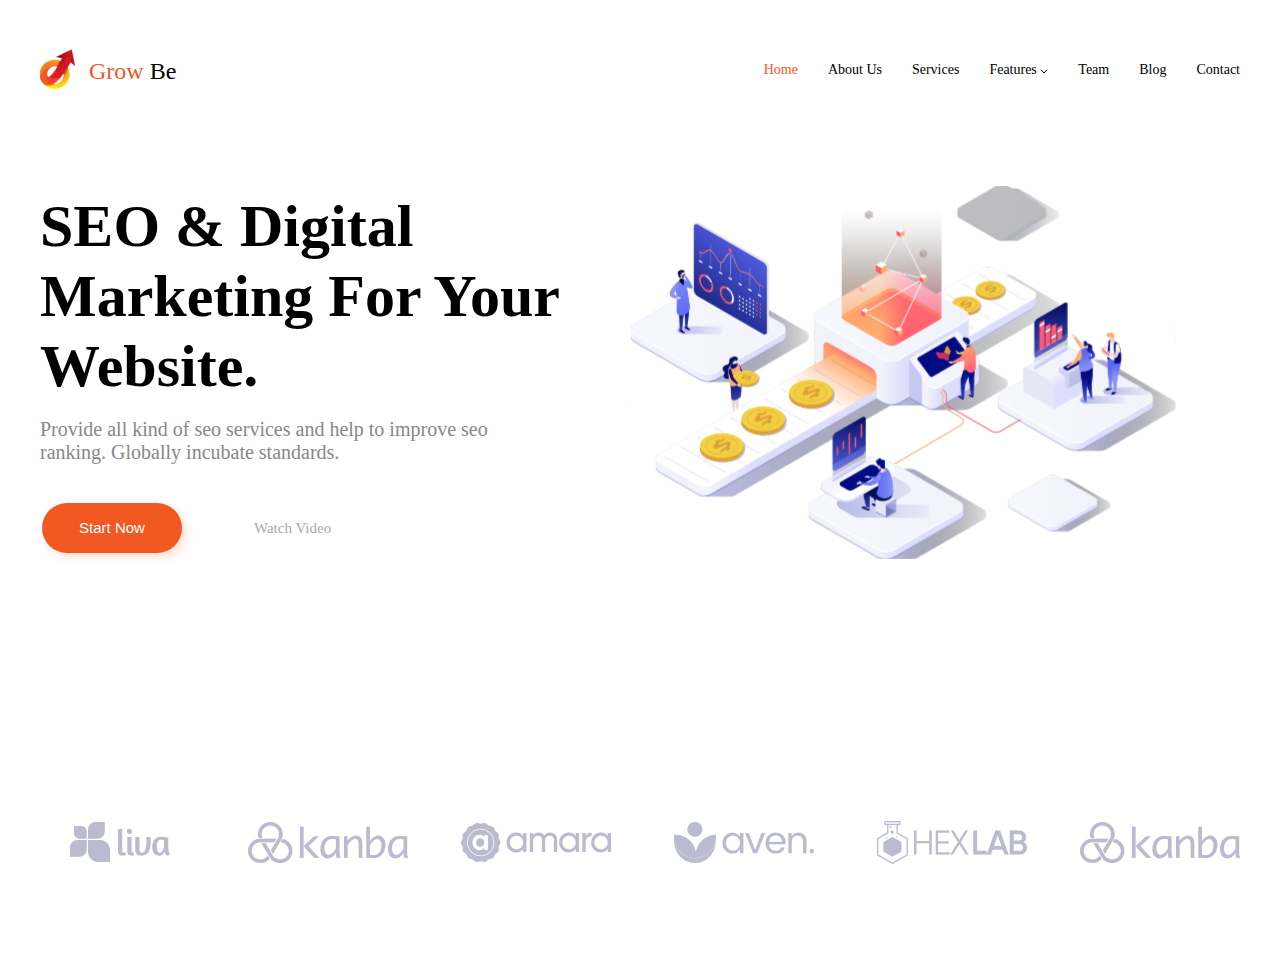
<file: figma_layout/index.html>
<!doctype html>
<html lang="en">
<head>
    <link rel="stylesheet" type="text/css" href="style.css"/>
    <meta charset="UTF-8">
    <meta name="viewport"
          content="width=device-width, user-scalable=no, initial-scale=1.0, maximum-scale=1.0, minimum-scale=1.0">
    <meta http-equiv="X-UA-Compatible" content="ie=edge">
    <title>First Project</title>
</head>
<body>
    <div class="header center">
        <div class="header_logo">
            <p class="header__logo__image">
                <a href="index.html">
                    <img src="img/logo.svg" alt="logo">
                </a>
            </p>
            <p class="logo__text__left">
                Grow
                <span class="logo__text__right">
                    Be
                </span>
            </p>
        </div>
        <div class="header__menu">
            <a class="menu__first__link" href="#">Home</a>
            <a class="menu__links" href="#">About Us</a>
            <a class="menu__links" href="#">Services</a>
            <a class="menu__links" href="#">
                Features
                    <svg width="8" height="5" viewBox="0 0 8 5" fill="none" xmlns="http://www.w3.org/2000/svg">
                    <path d="M1 1L4 4L7 1" stroke="black" stroke-linecap="round" stroke-linejoin="round"/>
                    </svg>
            </a>
            <a class="menu__links" href="#">Team</a>
            <a class="menu__links" href="#">Blog</a>
            <a class="menu__links" href="#">Contact</a>
        </div>
    </div>
    <div class="top__content center">
        <div class="top__info">
            <h1 class="title">SEO & Digital Marketing For Your Website.</h1>
            <p class="subtitle" >Provide all kind of seo services and help to improve seo ranking. Globally incubate standards.</p>
            <div class="top__buttons">
                <button class="fill__button" >Start Now</button>
                <button class="empty__button">Watch Video</button>
            </div>
        </div>
            <img class="top__image" src="img/top__image.svg" alt="top_logo">
    </div>
    <div class="footer center">
        <img class="footer__logo" src="img/1.svg" alt="logo 1">
        <img class="footer__logo" src="img/2.svg" alt="logo 2">
        <img class="footer__logo" src="img/3.svg" alt="logo 3">
        <img class="footer__logo" src="img/4.svg" alt="logo 4">
        <img class="footer__logo" src="img/5.svg" alt="logo 5">
        <img class="footer__logo" src="img/6.svg" alt="logo 6">
    </div>
</body>
</html>
</file>
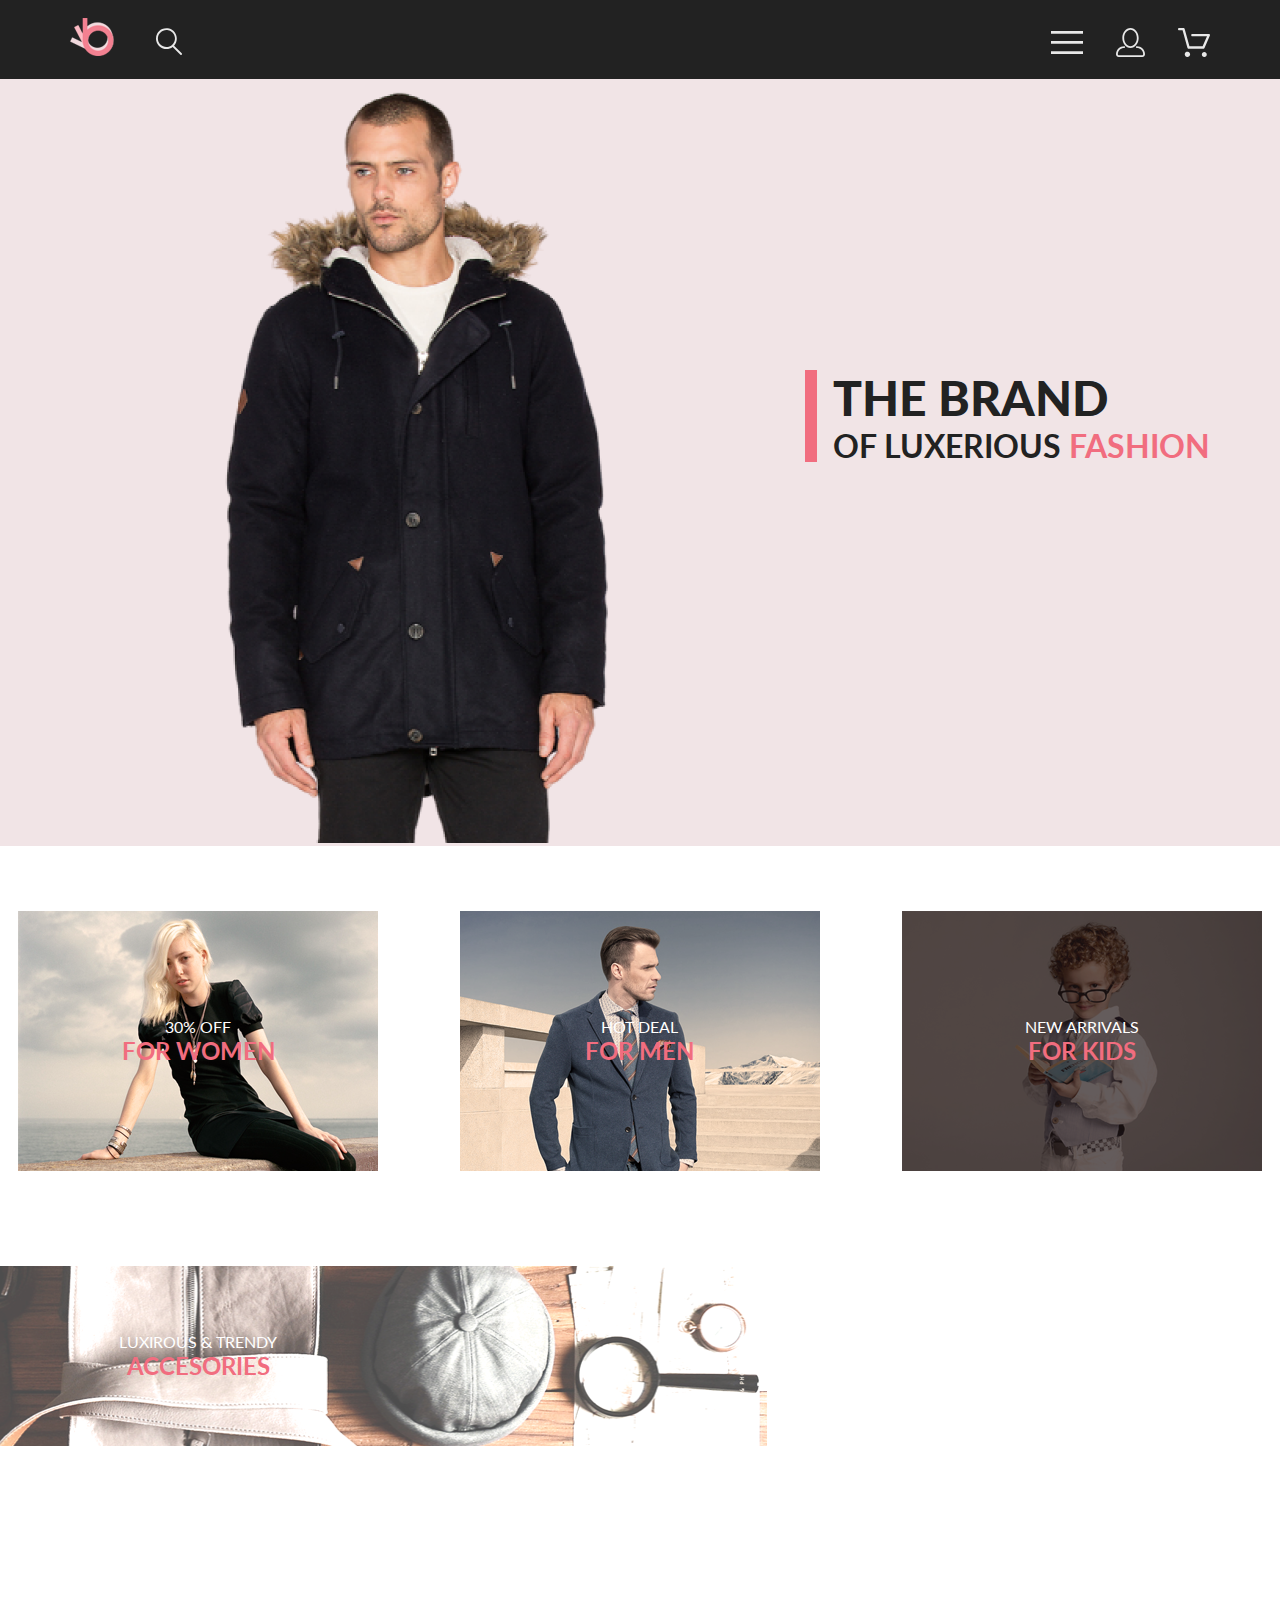
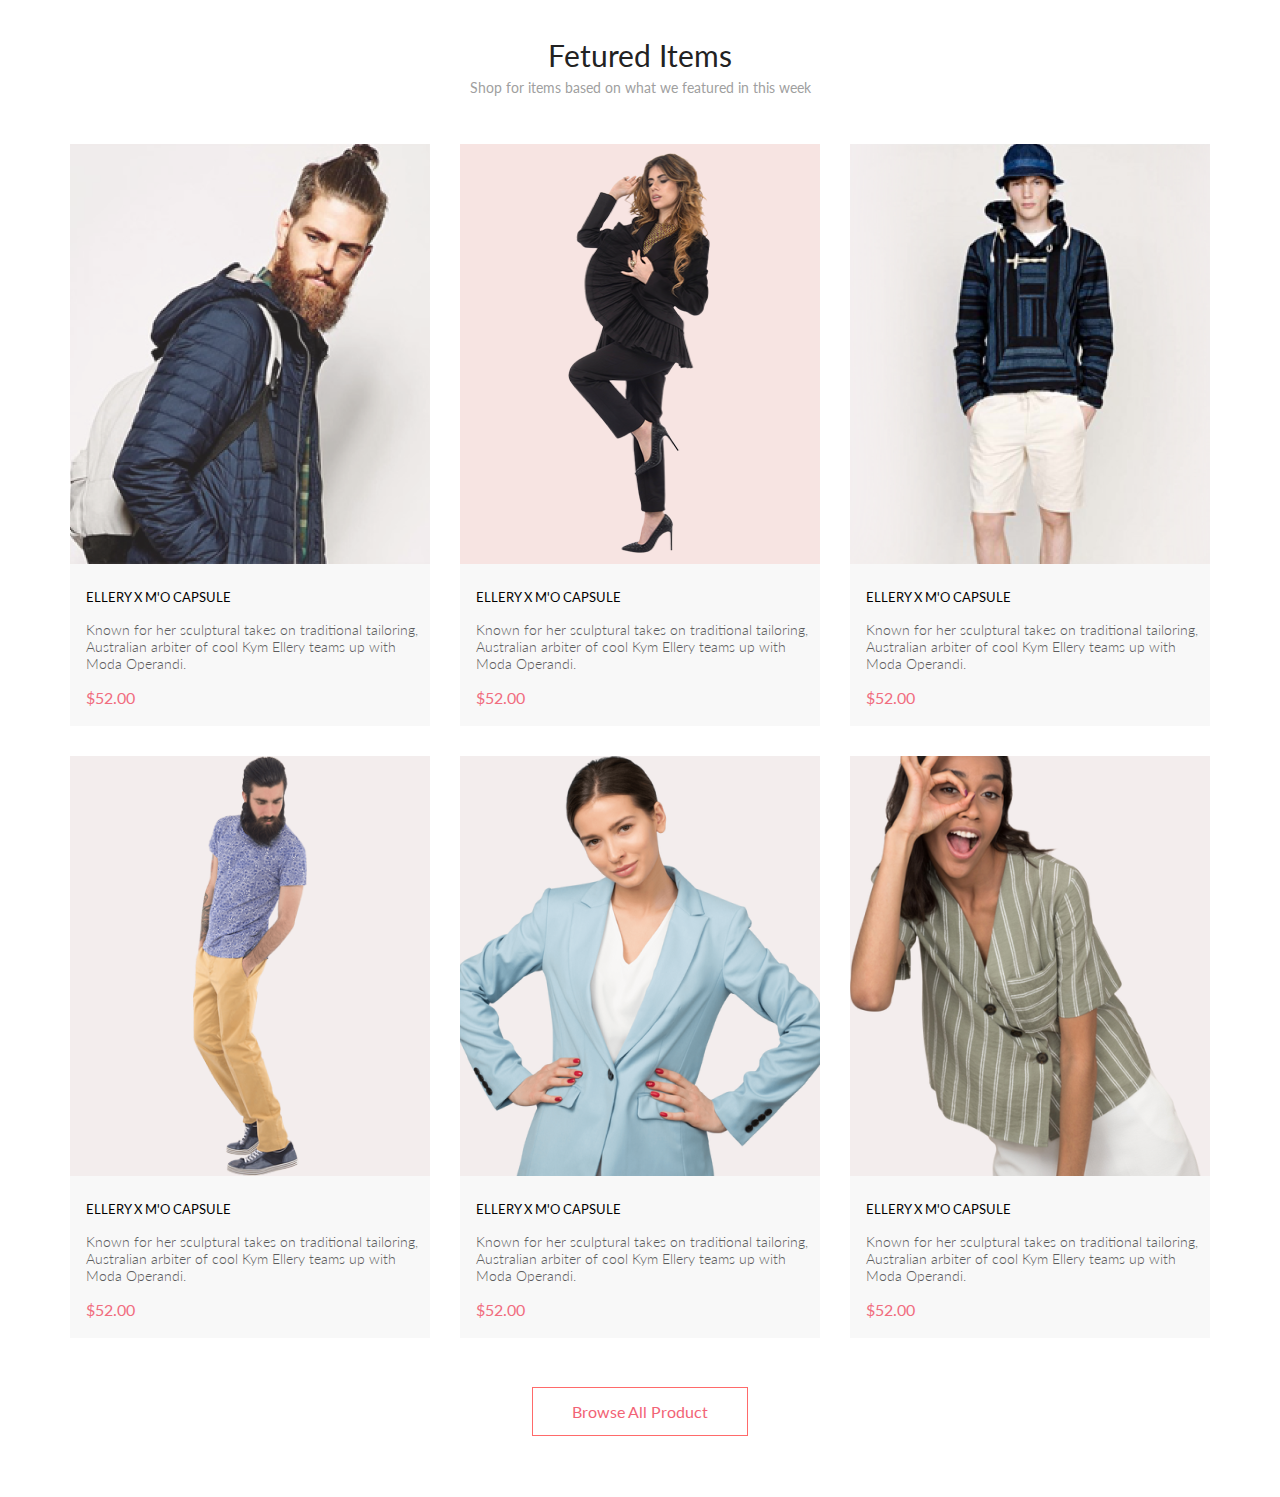
<file: figma_layout_3/index.html>
<!doctype html>
<html lang="en">
<head>
    <link rel="stylesheet" type="text/css" href="style.css"/>
    <link rel="preconnect" href="https://fonts.googleapis.com">
    <link rel="preconnect" href="https://fonts.gstatic.com" crossorigin>
    <link href="https://fonts.googleapis.com/css2?family=Lato:wght@700;900&display=swap" rel="stylesheet">
    <meta charset="UTF-8">
    <meta name="viewport"
          content="width=device-width, user-scalable=no, initial-scale=1.0, maximum-scale=1.0, minimum-scale=1.0">
    <meta http-equiv="X-UA-Compatible" content="ie=edge">
    <title>Document</title>
</head>
<body>
<div class="header">
    <div class="header__content center">
        <div class="logo">
            <img src="../figma_layout_4/img/logo.svg" alt="logo">
        </div>
        <div class="top__menu">
            <div class="left__top_menu">
                <img src="../figma_layout_4/img/search.svg" alt="search">
            </div>
            <div class="right__top_menu">
                <img src="../figma_layout_4/img/menu.svg" alt="menu">
                <img src="../figma_layout_4/img/user.svg" alt="user">
                <img src="../figma_layout_4/img/cart.svg" alt="cart">
            </div>
        </div>
    </div>
</div>
<div class="top">
    <div class="top__content center">
        <div class="top__info">
            <svg width="12" height="93" viewBox="0 0 12 93" fill="none" xmlns="http://www.w3.org/2000/svg">
                <path d="M12 0.900879H0V92.9009H12V0.900879Z" fill="#F16D7F"/>
            </svg>
            <div class="top__text">
                <h1 class="top__h_text">THE BRAND</h1>
                <p class="top__p_text">OF LUXERIOUS <span class="pink__decorate">FASHION</span></p>
            </div>
        </div>
    </div>
</div>
<div class="main__cards">
    <div class="top__cards">
        <div class="card">
            <img src="../figma_layout_4/img/woman.png" alt="woman">
            <div class="card__text">
                <span>30% OFF</span>
                <span class="cards__text_decorate">FOR WOMEN</span>
            </div>
        </div>
        <div class="card">
            <img src="../figma_layout_4/img/men.png" alt="woman">
            <div class="card__text">
                <span>HOT DEAL</span>
                <span class="cards__text_decorate">FOR MEN</span>
            </div>
        </div>
        <div class="card">
            <img src="../figma_layout_4/img/kids.png" alt="woman">
            <div class="card__text">
                <span>NEW ARRIVALS</span>
                <span class="cards__text_decorate">FOR KIDS</span>
            </div>
        </div>
    </div>
    <div class="card accessories">
        <img src="../figma_layout_4/img/access.png" alt="woman">
        <div class="card__text">
            <span>LUXIROUS & TRENDY</span>
            <span class="cards__text_decorate">ACCESORIES</span>
        </div>
    </div>
</div>
<div class="featured__items">
    <div class="featured__container center">
        <h1 class="featured__header">Fetured Items</h1>
        <p class="featured__text">Shop for items based on what we featured in this week</p>
        <div class="featured__cards">
            <div class="featured__card">
                <img src="../figma_layout_4/img/1.png" alt="">
                <div class="product__text">
                    <div class="product__name">ELLERY X M'O CAPSULE</div>
                    <div class="product__info">Known for her sculptural takes on traditional tailoring, Australian arbiter of cool Kym Ellery teams up with Moda Operandi.</div>
                    <div class="product__price">$52.00</div>
                </div>
            </div>
            <div class="featured__card">
                <img src="../figma_layout_4/img/2.png" alt="">
                <div class="product__text">
                    <div class="product__name">ELLERY X M'O CAPSULE</div>
                    <div class="product__info">Known for her sculptural takes on traditional tailoring, Australian arbiter of cool Kym Ellery teams up with Moda Operandi.</div>
                    <div class="product__price">$52.00</div>
                </div>
            </div>
            <div class="featured__card">
                <img src="../figma_layout_4/img/3.png" alt="">
                <div class="product__text">
                    <div class="product__name">ELLERY X M'O CAPSULE</div>
                    <div class="product__info">Known for her sculptural takes on traditional tailoring, Australian arbiter of cool Kym Ellery teams up with Moda Operandi.</div>
                    <div class="product__price">$52.00</div>
                </div>
            </div>
            <div class="featured__card">
                <img src="../figma_layout_4/img/4.png" alt="">
                <div class="product__text">
                    <div class="product__name">ELLERY X M'O CAPSULE</div>
                    <div class="product__info">Known for her sculptural takes on traditional tailoring, Australian arbiter of cool Kym Ellery teams up with Moda Operandi.</div>
                    <div class="product__price">$52.00</div>
                </div>
            </div>
            <div class="featured__card">
                <img src="../figma_layout_4/img/5.png" alt="">
                <div class="product__text">
                    <div class="product__name">ELLERY X M'O CAPSULE</div>
                    <div class="product__info">Known for her sculptural takes on traditional tailoring, Australian arbiter of cool Kym Ellery teams up with Moda Operandi.</div>
                    <div class="product__price">$52.00</div>
                </div>
            </div>
            <div class="featured__card">
                <img src="../figma_layout_4/img/6.png" alt="">
                <div class="product__text">
                    <div class="product__name">ELLERY X M'O CAPSULE</div>
                    <div class="product__info">Known for her sculptural takes on traditional tailoring, Australian arbiter of cool Kym Ellery teams up with Moda Operandi.</div>
                    <div class="product__price">$52.00</div>
                </div>
            </div>
        </div>
        <div class="browse__all center">
            <div class="browse__all_button">
                <p class="browse__all_text">Browse All Product</p>
            </div>
        </div>
    </div>
</div>
</body>
</html>
</file>
<file: figma_layout/style.css>
* {
    margin: 0;
    padding: 0;
    text-decoration: none;
}

.center {
    padding-left: calc(50% - 600px);
    padding-right: calc(50% - 600px);
}

.header {
    display: flex;
    justify-content: space-between;
    padding-top: 40px;
    flex-direction: row;
    flex-wrap: wrap;
    align-content: center;
    align-items: center;
}

.header_logo {
    display: flex;
    flex-direction: row;
    flex-wrap: nowrap;
    justify-content: center;
    align-items: center;
}

.header__logo__image {
    padding-right: 14px;
}

.logo__text__left {
    font-family: 'Gilroy-Bold';
    font-size: 24px;
    line-height: 28px;
    color: #F25822;
    padding-bottom: 5px;
    padding-top: 5px;
}

.logo__text__right {
    font-family: 'Gilroy-Bold';
    font-size: 24px;
    line-height: 28px;
    color: #000000;
    padding-bottom: 5px;
    padding-top: 5px;
}

.header__menu {
    display: flex;
    gap: 30px;
    padding-top: 11px;
    padding-bottom: 12px;
    flex-direction: row;
    flex-wrap: nowrap;
    justify-content: center;
    align-items: center;
}

.menu__first__link {
    font-family: 'Gilroy-SemiBold';
    font-size: 14px;
    line-height: 16px;
    color: #F25822;
    padding-top: 11px;
    padding-bottom: 12px;
}

.menu__links {
    font-family: 'Gilroy-SemiBold';
    font-size: 14px;
    line-height: 16px;
    color: #000;
    padding-top: 11px;
    padding-bottom: 12px;
 }

.top__content {
    display: flex;
    padding-bottom: 162px;
    padding-top: 84px;
    flex-direction: row;
    flex-wrap: wrap;
    align-content: center;
    justify-content: space-between;
    align-items: center;
}

.top__info {
    display: block;
}

.title {
    padding-bottom: 17px;
    max-width: 522px;
    font-family: 'Gilroy-Bold';
    font-size: 60px;
    line-height: 70px;
    color: #000000;
}

.subtitle {
    max-width: 466px;
    font-family: 'Gilroy-Medium';
    font-size: 20px;
    line-height: 23px;
    color: #888888;
}

.top__buttons {
    display: flex;
    flex-direction: row;
    flex-wrap: wrap;
    align-content: center;
    justify-content: flex-start;
    align-items: center;
    gap: 72px;
    padding-top: 37px;
    margin: 2px;
}

.fill__button {
    width: 140px;
    height: 50px;
    background: #F25822;
    border: 0;
    box-shadow: 4px 4px 8px rgba(242, 88, 34, 0.2);
    border-radius: 50px;
    font-size: 15px;
    line-height: 18px;
    color: #FFF;
}

.empty__button {
    border: 0;
    background: none;
    font-family: 'Gilroy-Bold';
    font-size: 15px;
    line-height: 18px;
    color: #AAAAAA;
}

.top__image {
}

.footer {
    display: flex;
    flex-direction: row;
    flex-wrap: wrap;
    align-content: center;
    justify-content: center;
    align-items: center;
    gap: 48px;
    padding-top: 97px;
    padding-bottom: 96px;
}
</file>
<file: figma_layout_3/style.css>
* {
    margin: 0;
    padding: 0;
    font-family: 'Lato', sans-serif;
    font-style: normal;
}

.img-flex img {
    width: 100%;
}

.center {
    padding-left: calc(50% - 570px);
    padding-right: calc(50% - 570px);
}

.header {
    background: #222222;
}

.header__content {
    display: flex;
    justify-content: space-between;
}

.logo {
    padding: 18px 41px 19px 0;
    cursor: pointer;
}

.top__menu {
    display: flex;
    justify-content: space-between;
    align-items: center;
    flex-grow: 1;
}

.left__top_menu {
    padding-top: 28px;
    padding-bottom: 20px;
    cursor: pointer;
}

.right__top_menu {
    display: flex;
    gap: 33px;
    padding-top: 26px;
    padding-bottom: 20px;
    cursor: pointer;
}

.top {
    background: #F1E4E6;
}

.top__content {
    background: url(../figma_layout_4/img/back_photo.png) no-repeat;
    display: flex;
    flex-direction: row;
    justify-content: flex-end;
}

.top__photo {
    background: url(../figma_layout_4/img/back_photo.png) no-repeat;
    height: 250px;
}

.top__info {
    font-style: normal;
    color: #222222;
    display: flex;
    padding-top: 290px;
    padding-bottom: 381px;
}

.pink__decorate {
    color: #F16D7F;
}

.top__h_text {
    font-weight: 900;
    font-size: 48px;
    line-height: 58px;
}

.top__p_text {
    font-weight: 700;
    font-size: 32px;
    line-height: 38px;
}

.top__text {
    padding-left: 16px;
}

.main__cards {
    background: #FFFFFF;
    padding-top: 65px;
}

.top__cards {
    display: flex;
    justify-content: space-between;
    gap: 30px;
}

.card {
    display: flex;
    justify-content: center;
    align-content: center;
    align-items: center;
    width: 31%;
    margin-bottom: 30px;
    /*padding: 105px 0;*/
    cursor: pointer;
    position: relative;
}

.accessories {
    padding: 65px 0;
}

.card__text {
    display: flex;
    flex-direction: column;
    font-weight: 400;
    font-size: 16px;
    line-height: 19px;
    color: #FFFFFF;
    text-align: center;
    position: absolute;
}

.cards__text_decorate {
    font-style: normal;
    font-weight: 700;
    font-size: 24px;
    line-height: 29px;
    text-align: center;
    color: #F16D7F;
}

.featured__items {
    text-align: center;
    background: #FFFFFF;
}

.featured__header {
    padding-top: 96px;
    padding-bottom: 6px;
    font-style: normal;
    font-weight: 400;
    font-size: 30px;
    line-height: 36px;
    color: #222222;
}

.featured__text {
    font-weight: 400;
    font-size: 14px;
    line-height: 17px;
    color: #9F9F9F;

}

.featured__cards {
    display: flex;
    flex-direction: row;
    flex-wrap: wrap;
    padding-top: 48px;
    gap: 30px
}

.featured__card {
    display: flex;
    flex-direction: column;
    flex-grow: 1;
    width: 30%;
    background: #F8F8F8;
    cursor: pointer;
}

.product__name {
    font-weight: 400;
    font-size: 13px;
    line-height: 16px;
    color: #000000;
    flex: none;
    order: 0;
    flex-grow: 0;
    padding-bottom: 16px;
    text-align: left;
}

.product__info {
    font-weight: 300;
    font-size: 14px;
    line-height: 17px;
    color: #5D5D5D;
    flex: none;
    order: 1;
    flex-grow: 0;
    text-align: left;
}

.product__price {
    font-weight: 400;
    font-size: 16px;
    line-height: 19px;
    color: #F16D7F;
    flex: none;
    order: 2;
    flex-grow: 0;
    padding-top: 16px;
    text-align: left;
}

.product__text {
    display: flex;
    flex-direction: column;
    padding: 25px 0 19px 16px;
    justify-content: flex-start;
}

.browse__all {
    display: flex;
    justify-content: center;
    align-items: center;
    padding-bottom: 61px;
    padding-top: 49px;
}

.browse__all_button {
    border: 1px solid #FF6A6A;
    padding: 14px 39px;
    cursor: pointer;
}

.browse__all_text {
    font-weight: 400;
    font-size: 16px;
    line-height: 19px;
    color: #F26376;

}

@media screen and (max-width: 768px) {
    .center {
        padding-left: calc(50% - 367px);
        padding-right: calc(50% - 367px);
    }
}
</file>
